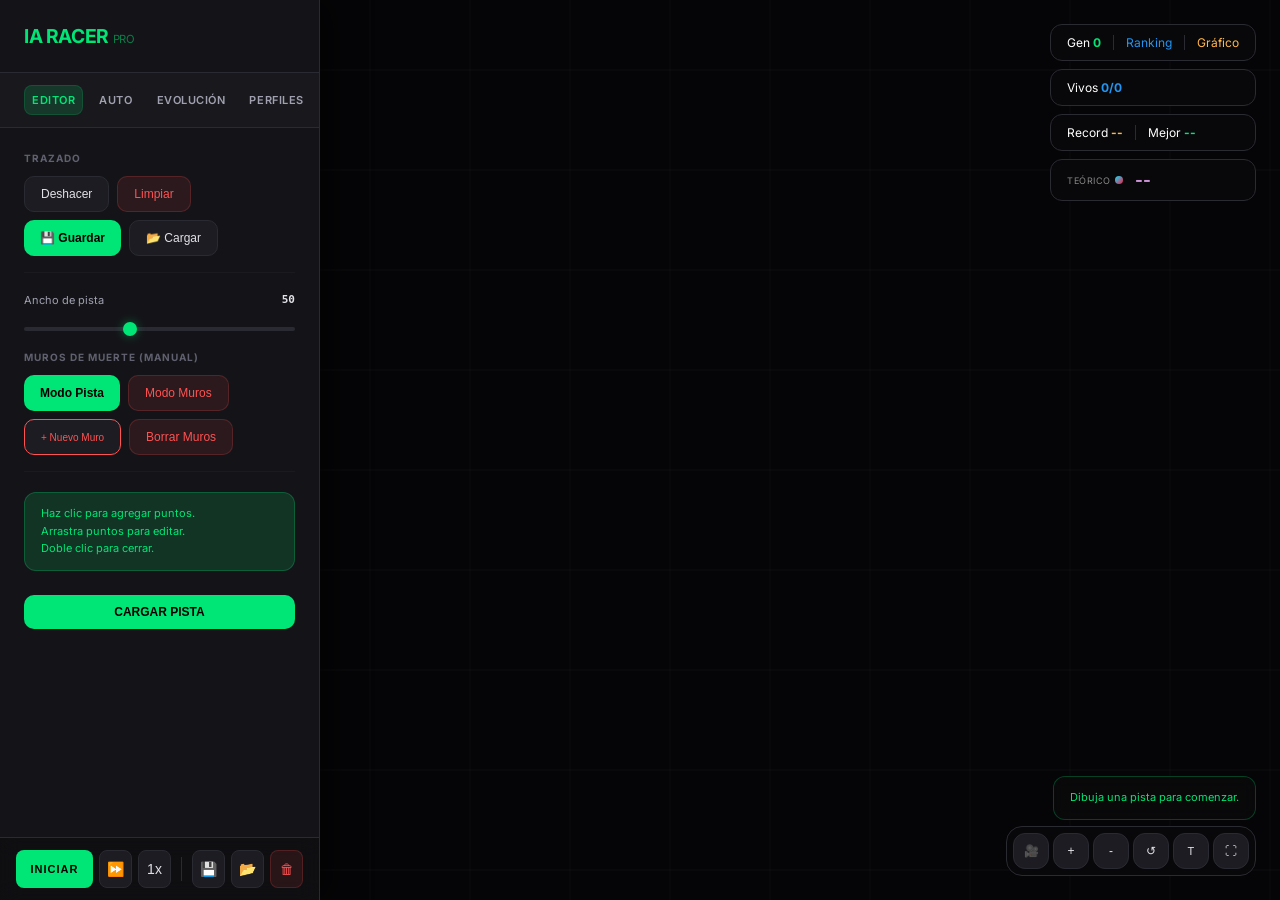
<file: index.html>
<!DOCTYPE html>
<html lang="es">

<head>
    <meta charset="UTF-8">
    <meta name="viewport" content="width=device-width, initial-scale=1.0">
    <title>IA RACER - Professional Edition</title>
    <link rel="stylesheet" href="styles.css">
    <link rel="preconnect" href="https://fonts.googleapis.com">
    <link rel="preconnect" href="https://fonts.gstatic.com" crossorigin>
    <link href="https://fonts.googleapis.com/css2?family=Inter:wght@400;500;600;700&display=swap" rel="stylesheet">
</head>

<body>
    <div id="app">
        <!-- Sidebar -->
        <aside class="sidebar">
            <div class="sidebar-header">
                <h1>IA RACER <span style="font-size: 0.7rem; opacity: 0.5; font-weight: 400;">PRO</span></h1>
            </div>

            <nav class="tabs">
                <div class="tab active" data-tab="editor">Editor</div>
                <div class="tab" data-tab="auto">Auto</div>
                <div class="tab" data-tab="train">Evolución</div>
                <div class="tab" data-tab="profiles">Perfiles</div>
            </nav>

            <div class="panel-container">
                <!-- Editor Panel -->
                <div class="panel active" id="panel-editor">
                    <div class="tool-group">
                        <h3>Trazado</h3>
                        <div class="tb">
                            <button id="btn-undo">Deshacer</button>
                            <button id="btn-clr" class="no">Limpiar</button>
                            <button id="btn-save" class="ok">💾 Guardar</button>
                            <button id="btn-import">📂 Cargar</button>
                            <input type="file" id="track-file" accept=".json" style="display:none">
                        </div>
                    </div>
                    <div class="control-row">
                        <label>Ancho de pista <span id="tw-v">50</span></label>
                        <input type="range" id="tw" min="25" max="90" value="50" step="1">
                    </div>
                    <div class="tool-group">
                        <h3>Muros de Muerte (Manual)</h3>
                        <div class="tb">
                            <button id="btn-mode-track" class="ok active">Modo Pista</button>
                            <button id="btn-mode-walls" class="no">Modo Muros</button>
                            <button id="btn-new-wall"
                                style="background:var(--color-bg-surface-elevated); border:1px solid var(--color-danger); color:var(--color-danger); font-size:10px;">+
                                Nuevo Muro</button>
                            <button id="btn-clr-walls" class="no">Borrar Muros</button>
                        </div>
                    </div>
                    <div class="info-banner" id="editor-hint">
                        Haz clic para agregar puntos.<br>Arrastra puntos para editar.<br>Doble clic para cerrar.
                    </div>
                    <button id="btn-load" class="ok btn-full">CARGAR PISTA</button>
                </div>

                <!-- Auto Dashboard Panel -->
                <div class="panel" id="panel-auto">
                    <div class="auto-blueprint">
                        <img src="blueprint_pro.png" alt="Blueprint"
                            style="width:100%; height:120px; object-fit:cover; border-radius:12px; margin-bottom:16px; opacity:0.8; border:1px solid var(--color-border);">
                        <div class="blueprint-overlay">
                            <h2 id="auto-name">PROTOTYPE-X1</h2>
                            <p id="auto-class">Performance Class: --</p>
                        </div>
                    </div>

                    <div class="stats-grid">
                        <div class="stat-card">
                            <div class="stat-label">V-MAX</div>
                            <div class="stat-value"><span id="dash-vmax">0</span> <small>km/h</small></div>
                        </div>
                        <div class="stat-card">
                            <div class="stat-label">0-100 KM/H</div>
                            <div class="stat-value"><span id="dash-accel">0.0</span> <small>s</small></div>
                        </div>
                        <div class="stat-card">
                            <div class="stat-label">MANIOBRA</div>
                            <div class="stat-value"><span id="dash-maneuver">0</span> <small>%</small></div>
                        </div>
                        <div class="stat-card">
                            <div class="stat-label">TRACCIÓN</div>
                            <div class="stat-value" style="font-size: 0.9rem;" id="dash-traction">--</div>
                        </div>
                    </div>

                    <div class="tool-group">
                        <h3>Presets de Clase</h3>
                        <div class="tb">
                            <button class="pre" data-p="f1">F1</button>
                            <button class="pre" data-p="f1_2026"
                                style="border-color:var(--color-info); color:var(--color-info);">F1 2026</button>
                            <button class="pre" data-p="gt">GT</button>
                            <button class="pre" data-p="rally">Rally</button>
                            <button class="pre" data-p="drift">Drift</button>
                            <button class="pre" data-p="kart">Kart</button>
                        </div>
                    </div>

                    <div class="tool-group">
                        <h3>Configuración Base</h3>
                        <div class="control-row">
                            <label>V-MAX <span id="vvmax">220</span> km/h</label>
                            <input type="range" id="pvmax" min="40" max="400" step="5" value="220">
                        </div>
                        <div class="control-row">
                            <label>0-100 <span id="vaccel">6.0</span> s</label>
                            <input type="range" id="paccel" min="0.5" max="15" step="0.1" value="6.0">
                        </div>
                        <div class="control-row">
                            <label>Maniobrabilidad <span id="vmaneuver">50</span>%</label>
                            <input type="range" id="pmaneuver" min="0" max="100" step="1" value="50">
                        </div>
                    </div>

                    <div class="tool-group">
                        <h3>Tracción (Drivetrain)</h3>
                        <div class="tb-group">
                            <button class="sel-dt active" data-dt="FWD">FWD</button>
                            <button class="sel-dt" data-dt="RWD">RWD</button>
                            <button class="sel-dt" data-dt="4WD">4WD</button>
                            <button class="sel-dt" data-dt="AWD">AWD</button>
                        </div>
                    </div>

                    <div class="tool-group">
                        <h3>Posición del Motor</h3>
                        <div class="tb-group">
                            <button class="sel-eng" data-eng="F">FRONTE (F)</button>
                            <button class="sel-eng active" data-eng="M">CENTRAL (M)</button>
                            <button class="sel-eng" data-eng="R">TRASERO (R)</button>
                        </div>
                    </div>

                    <div class="tool-group">
                        <h3>Sistema de Tuna (Tuning)</h3>
                        <div class="tuning-container">
                            <div id="applied-tuning-list" class="tuning-checklist">
                                <!-- Applied tuning items here -->
                            </div>
                            <button id="btn-open-tuning-editor" class="btn-full"
                                style="margin-top:10px; font-size: 10px;">🛠 ADMINISTRAR PIEZAS</button>
                        </div>
                    </div>
                </div>

                <!-- Evolution Panel -->
                <div class="panel" id="panel-train">

                    <div class="tool-group" id="autotrain-group"
                        style="border:2px solid rgba(0,230,118,0.35); background:rgba(0,230,118,0.04); border-radius:6px; padding:10px;">
                        <h3 style="color:#00e676; margin-bottom:8px;">AUTO TRAIN</h3>

                        <div style="margin-bottom:8px;">
                            <label style="font-size:10px; color:#888; display:block; margin-bottom:4px; text-transform:uppercase; letter-spacing:0.05em;">Plan de entrenamiento</label>
                            <select id="autotrain-plan" style="width:100%; background:#1a1a2e; color:#e0e0e0; border:1px solid #333; border-radius:4px; padding:5px 7px; font-size:12px; cursor:pointer;">
                                <option value="consolidacion">Consolidación (nuevo)</option>
                                <option value="cobertura">Cobertura (original)</option>
                                <option value="vueltaforzada">Vuelta Forzada</option>
                            </select>
                            <div id="autotrain-plan-desc" style="font-size:10px; color:#555; margin-top:4px; line-height:1.4;">
                                Exploración → Refinado zona 0 → Vueltas. Estable para pistas nuevas y brains transferidos.
                            </div>
                        </div>

                        <div id="vf-gens-row" style="display:none; margin-bottom:8px;">
                            <label style="font-size:10px; color:#888; display:block; margin-bottom:4px; text-transform:uppercase; letter-spacing:0.05em;">VF — Gens sin mejora para activar spawn</label>
                            <input type="number" id="vf-gens-input" min="5" max="200" value="20"
                                style="width:100%; background:#1a1a2e; color:#e0e0e0; border:1px solid #333; border-radius:4px; padding:4px 7px; font-size:12px;">
                        </div>

                        <div class="control-row" style="margin-bottom:6px;">
                            <label style="display:flex; align-items:center; gap:8px; cursor:pointer;">
                                <input type="checkbox" id="autotrain-toggle"> Entrenamiento Continuo Automático
                            </label>
                        </div>
                        <div id="autotrain-phase-box"
                            style="display:none; padding:8px; background:rgba(0,0,0,0.3); border-radius:5px; margin-top:6px;">
                            <div
                                style="font-size:10px; color:#666; margin-bottom:3px; text-transform:uppercase; letter-spacing:0.05em;">
                                Fase activa</div>
                            <div id="autotrain-phase-name" style="font-size:15px; font-weight:bold; color:#00e676;">
                                EXPLORACIÓN</div>
                            <div id="autotrain-phase-detail" style="font-size:11px; color:#888; margin-top:2px;"></div>
                        </div>
                        <div style="font-size:10px; color:#555; margin-top:6px; line-height:1.5;">
                            Gestiona automáticamente fases de entrenamiento. Los controles
                            manuales quedan disponibles para override.
                        </div>
                    </div>

                    <div class="tool-group">
                        <h3>Población</h3>
                        <div class="control-row"><label>Total <button class="info-btn" data-info="tpop">i</button> <span
                                    id="vtpop">28</span></label><input type="range" id="tpop" min="10" max="100"
                                step="1" value="28"></div>
                        <div class="control-row"><label>Elite copias <button class="info-btn"
                                    data-info="telite">i</button> <span id="vtelite">3</span></label><input type="range"
                                id="telite" min="1" max="10" step="1" value="3"></div>
                        <div class="control-row"><label>Inyección Aleatoria <button class="info-btn"
                                    data-info="tinject">i</button> <span id="vtinject">20</span>%</label><input
                                type="range" id="tinject" min="0" max="0.5" step="0.05" value="0.2"></div>
                    </div>

                    <div class="tool-group">
                        <h3>Mutación Adaptativa</h3>
                        <div class="control-row"><label>Base <button class="info-btn" data-info="tmut">i</button> <span
                                    id="vtmut">0.15</span></label><input type="range" id="tmut" min="0.02" max="0.5"
                                step="0.01" value="0.15"></div>
                        <div class="control-row"><label>Mínima <button class="info-btn" data-info="tmutmin">i</button>
                                <span id="vtmutmin">0.05</span></label><input type="range" id="tmutmin" min="0.01"
                                max="0.2" step="0.01" value="0.05"></div>
                        <div class="control-row"><label>Máxima <button class="info-btn" data-info="tmutmax">i</button>
                                <span id="vtmutmax">0.35</span></label><input type="range" id="tmutmax" min="0.1"
                                max="0.8" step="0.05" value="0.35"></div>
                        <div class="control-row"><label>Gens estancado <button class="info-btn"
                                    data-info="tstale">i</button> <span id="vtstale">5</span></label><input type="range"
                                id="tstale" min="1" max="15" step="1" value="5"></div>
                    </div>

                    <div class="tool-group">
                        <h3>Fitness Reward</h3>
                        <div class="control-row"><label>Peso Tiempo/Dist <button class="info-btn"
                                    data-info="tftime">i</button> <span id="vtftime">0.70</span></label><input
                                type="range" id="tftime" min="0" max="1" step="0.05" value="0.7"></div>
                        <div class="control-row"><label>Penalty Frame <button class="info-btn"
                                    data-info="tfpen">i</button> <span id="vtfpen">0.50</span></label><input
                                type="range" id="tfpen" min="0" max="2" step="0.05" value="0.5"></div>
                        <div class="control-row"><label>Bonus Vuelta <button class="info-btn"
                                    data-info="tfbonus">i</button> <span id="vtfbonus">8000</span></label><input
                                type="range" id="tfbonus" min="1000" max="20000" step="500" value="8000"></div>
                        <div class="control-row"
                            style="border-top:1px solid rgba(255,255,255,0.05); padding-top:10px; margin-top:10px;">
                            <label style="color:var(--color-warning)">⚠️ Margen Fuera de Pista <span
                                    id="vtsfty">2.5</span>x</label>
                            <input type="range" id="tsfty" min="0" max="6.0" step="0.1" value="2.5">
                        </div>
                    </div>

                    <div class="tool-group">
                        <h3>Progresión y Vueltas</h3>
                        <div class="control-row"><label>Vueltas Start <button class="info-btn"
                                    data-info="tlapst">i</button> <span id="vtlapst">1</span></label><input type="range"
                                id="tlapst" min="1" max="10" step="1" value="1"></div>
                        <div class="control-row"><label>Vueltas Max <button class="info-btn"
                                    data-info="tlapmax">i</button> <span id="vtlapmax">8</span></label><input
                                type="range" id="tlapmax" min="1" max="100" step="1" value="8"></div>
                        <div class="control-row"><label>Cobertura Mínima <button class="info-btn"
                                    data-info="tlapvalid">i</button> <span id="vtlapvalid">85</span>%</label><input
                                type="range" id="tlapvalid" min="0.5" max="1" step="0.05" value="0.85"></div>
                    </div>

                    <div class="tool-group">
                        <h3 style="color:#ce93d8">Modo de Spawn</h3>
                        <div class="control-row" style="margin-bottom:6px;">
                            <label style="display:flex; align-items:center; gap:8px; cursor:pointer;">
                                <input type="checkbox" id="distributed-toggle"> Spawn Distribuido
                            </label>
                        </div>
                        <div style="font-size:11px; color:#888; padding:4px 0 4px 4px; line-height:1.5;">
                            Cada auto arranca en una zona aleatoria del circuito. Cubre todo el mapa desde la gen 1.
                            Incompatible con Curriculum.
                        </div>
                    </div>

                    <div class="tool-group" id="curriculum-group">
                        <h3 style="color:#ff9800">Curriculum Learning</h3>
                        <div class="control-row" style="margin-bottom:8px;">
                            <label style="display:flex; align-items:center; gap:8px; cursor:pointer;">
                                <input type="checkbox" id="curriculum-toggle"> Activar Modo Curriculum
                            </label>
                        </div>
                        <div id="curriculum-controls" style="display:none;">
                            <div class="control-row">
                                <label>Umbral por sector <span id="vcurr-thresh">60</span>%</label>
                                <input type="range" id="curr-thresh" min="0.2" max="1" step="0.05" value="0.6">
                            </div>
                            <div class="control-row" style="margin-top:6px;">
                                <label
                                    style="font-size:11px; color:#aaa; margin-bottom:4px; display:block;">Granularidad
                                    de sectores</label>
                                <div style="display:flex; gap:4px;">
                                    <button class="curr-zones-btn pill active" data-zones="24"
                                        style="flex:1; font-size:11px; padding:4px 0;">1× (24)</button>
                                    <button class="curr-zones-btn pill" data-zones="48"
                                        style="flex:1; font-size:11px; padding:4px 0;">2× (48)</button>
                                    <button class="curr-zones-btn pill" data-zones="96"
                                        style="flex:1; font-size:11px; padding:4px 0;">4× (96)</button>
                                    <button class="curr-zones-btn pill" data-zones="192"
                                        style="flex:1; font-size:11px; padding:4px 0;">8× (192)</button>
                                </div>
                                <div style="font-size:10px; color:#888; margin-top:3px;" id="curr-zones-desc">Cada
                                    sector = 1/24 de pista</div>
                            </div>

                            <!-- Navegación manual de sectores -->
                            <div
                                style="margin-top:8px; padding:6px 8px; background:rgba(255,152,0,0.08); border-radius:4px;">
                                <div style="font-size:11px; color:#aaa; margin-bottom:6px;">Sector objetivo</div>
                                <div style="display:flex; align-items:center; gap:6px;">
                                    <button id="curr-sector-prev"
                                        style="width:28px; height:28px; font-size:14px; background:rgba(255,152,0,0.2); border:1px solid rgba(255,152,0,0.4); color:#ff9800; border-radius:4px; cursor:pointer;">◀</button>
                                    <span
                                        style="flex:1; text-align:center; font-size:15px; font-weight:bold; color:#ff9800;"
                                        id="curr-sector-display">1 / 23</span>
                                    <button id="curr-sector-next"
                                        style="width:28px; height:28px; font-size:14px; background:rgba(255,152,0,0.2); border:1px solid rgba(255,152,0,0.4); color:#ff9800; border-radius:4px; cursor:pointer;">▶</button>
                                </div>
                                <div style="margin-top:6px; font-size:11px; color:#aaa;">
                                    Alcanzaron meta: <span id="curr-hit-display" style="color:#00e676;">—</span>
                                </div>
                            </div>

                            <!-- Toggle acumulativo / aislado -->
                            <div
                                style="margin-top:8px; display:flex; gap:0; border-radius:4px; overflow:hidden; border:1px solid rgba(255,152,0,0.3);">
                                <button id="curr-mode-cumul"
                                    style="flex:1; padding:5px; font-size:11px; font-weight:bold; background:rgba(255,152,0,0.4); color:#ff9800; border:none; cursor:pointer;">Acumulativo</button>
                                <button id="curr-mode-isol"
                                    style="flex:1; padding:5px; font-size:11px; font-weight:bold; background:transparent; color:#666; border:none; cursor:pointer;">Aislado</button>
                            </div>
                            <div style="font-size:10px; color:#666; margin-top:4px; line-height:1.4;"
                                id="curr-mode-desc">
                                Spawn zona 0 → llegar al sector N
                            </div>
                        </div>
                    </div>

                    <div class="tool-group"
                        style="border:1px solid rgba(206,147,216,0.3); background:rgba(206,147,216,0.04); border-radius:6px; padding:10px;">
                        <h3 style="color:#ce93d8">CMA-ES — Optimización de Tiempo</h3>
                        <div class="control-row" style="margin-bottom:6px;">
                            <label style="display:flex; align-items:center; gap:8px; cursor:pointer;">
                                <input type="checkbox" id="cmaes-toggle"> Activar CMA-ES
                            </label>
                        </div>
                        <div id="cmaes-status"
                            style="font-size:11px; color:#888; padding:4px 0 2px 4px; line-height:1.6;">
                            Desactivado — usa GA estándar
                        </div>
                        <div style="font-size:10px; color:#666; padding:2px 4px; line-height:1.4;">
                            Aprende qué cambios de pesos mejoran el tiempo. Activar después de que la IA ya complete
                            vueltas.
                        </div>
                    </div>

                    <div class="tool-group">
                        <h3>Estancamiento</h3>
                        <div class="control-row">
                            <label>Límite de Gens <button class="info-btn" data-info="tstaglimit">i</button> <span
                                    id="vtstaglimit">100</span></label>
                            <input type="range" id="tstaglimit" min="20" max="500" step="10" value="100">
                        </div>
                        <div class="control-row" style="margin-top:8px;">
                            <label style="display:flex; align-items:center; gap:8px; cursor:pointer;">
                                <input type="checkbox" id="tstagconfirm" checked> Confirmar Acción (Popup)
                            </label>
                        </div>
                    </div>
                </div>

                <!-- Profiles Panel -->
                <div class="panel" id="panel-profiles">
                    <div class="tool-group">
                        <h3>Gestión de Perfiles</h3>
                        <div class="tb">
                            <button id="btn-capture-profile" class="ok btn-full" style="margin-bottom:8px;">📷 Capturar
                                Mejor Actual</button>
                            <button id="btn-import-profile" class="btn-full">📂 Importar Perfil (JSON)</button>
                            <input type="file" id="profile-file" accept=".json" style="display:none">
                        </div>
                    </div>
                    <div class="tool-group">
                        <h3>Biblioteca</h3>
                        <div id="profiles-list"
                            style="display:flex; flex-direction:column; gap:8px; max-height: 400px; overflow-y: auto; padding-right: 4px;">
                            <div
                                style="font-size: 11px; color: var(--color-text-dim); text-align: center; margin-top: 20px;">
                                No hay perfiles guardados.</div>
                        </div>
                    </div>
                    <button id="btn-start-compare" class="btn-full on" disabled
                        style="margin-top: 16px; opacity: 0.5;">INICIAR COMPARACIÓN (0)</button>
                    <button id="btn-open-race" class="btn-full ok" disabled style="margin-top: 8px; opacity: 0.5;">🏁
                        MODO CARRERA (0)</button>
                </div>
            </div>

            <div class="sidebar-footer">
                <div class="action-bar">
                    <button id="bstart" class="ok btn-start"
                        title="Iniciar/Pausar Entrenamiento"><span>INICIAR</span></button>
                    <button id="bnext" title="Próxima Generación">⏩</button>
                    <button id="bsp" title="Velocidad de Simulación">1x</button>
                    <div class="v-sep"></div>
                    <button id="btn-save-brain" title="Guardar Red Neuronal">💾</button>
                    <button id="btn-load-brain" title="Cargar Red Neuronal">📂</button>
                    <button id="breset" class="no" title="Reset Total">🗑</button>
                    <input type="file" id="brain-file" accept=".json" style="display:none">
                </div>
            </div>
        </aside>

        <!-- Main Viewport -->
        <main class="main-view" id="viewport-container">
            <canvas id="sc"></canvas>

            <!-- Bottom Drawer Ranking Window -->
            <div id="ranking-window" class="bottom-drawer hidden">
                <div class="bd-header" id="btn-toggle-rk">
                    <span style="display:flex; align-items:center; gap:8px;">RANKING EN TIEMPO REAL <span id="rk-arrow"
                            style="font-size:14px; opacity:0.8;">▲</span></span>
                </div>
                <div id="ranking-content">
                    <div class="pills-wrapper">
                        <div class="pills-container">
                            <button class="pill ft active" data-c="st">Estado</button>
                            <button class="pill ft active" data-c="speed">Velocidad</button>
                            <button class="pill ft active" data-c="laps">Vueltas</button>
                            <button class="pill ft active" data-c="bl">Mejor</button>
                            <button class="pill ft active" data-c="fit">Fitness</button>
                            <button class="pill ft" data-c="thr">Aceleración</button>
                            <button class="pill ft" data-c="brk">Freno</button>
                            <button class="pill ft" data-c="slip">Derrape</button>
                            <button class="pill ft" data-c="tyre">Desgaste</button>
                            <button class="pill ft" data-c="sens">Sensor</button>
                        </div>
                    </div>
                    <div class="lb-container" style="border:none; border-radius:0;">
                        <div class="lb-header" id="lbh"></div>
                        <div id="lbb" style="max-height: 60vh; overflow-y: auto;"></div>
                    </div>
                </div>
            </div>

            <div id="compare-hud" class="hidden"
                style="position: absolute; top: 24px; left: 24px; width: 340px; background: rgba(10, 10, 12, 0.9); backdrop-filter: blur(20px); border: 1px solid var(--color-border); border-radius: 12px; z-index: 250; color: #fff; padding: 16px; box-shadow: 0 10px 40px rgba(0,0,0,0.5);">
                <h3
                    style="font-size: 11px; text-transform: uppercase; letter-spacing: 1px; margin-bottom: 12px; color: var(--color-info); display: flex; justify-content: space-between;">
                    <span>Modo Comparación</span>
                    <span id="compare-status" style="color: var(--color-text-dim);">Corriendo...</span>
                </h3>
                <div id="compare-list" style="display: flex; flex-direction: column; gap: 8px;"></div>
                <button id="btn-exit-compare" class="no btn-full" style="margin-top: 16px;">SALIR DE
                    COMPARACIÓN</button>
            </div>

            <!-- HUD Overlay -->
            <div class="hud" id="main-hud">
                <div class="hud-item">
                    <div>Gen <span id="sg" style="color: var(--color-accent); font-weight: 700;">0</span></div>
                    <div style="width: 1px; background: var(--color-border);"></div>
                    <div id="rk-toggle-hud" style="cursor:pointer; color:var(--color-info);">Ranking</div>
                    <div style="width: 1px; background: var(--color-border);"></div>
                    <div id="btn-toggle-chart" style="cursor:pointer; color:var(--color-warning);">Gráfico</div>
                </div>
                <div class="hud-item">
                    <div>Vivos <span id="sa" style="color: var(--color-info); font-weight: 700;">0/0</span></div>
                    <div id="stag-hud-box" class="hidden" style="display:flex; align-items:center; gap:8px;">
                        <div style="width: 1px; background: var(--color-border); height: 12px; margin: 0 4px;"></div>
                        <div>Intento <span id="sstag"
                                style="color: var(--color-warning); font-weight: 700;">0/100</span></div>
                    </div>
                </div>
                <div class="hud-item">
                    <div>Record <span id="srec" style="color: var(--color-warning); font-weight: 700;">--</span></div>
                    <div style="width: 1px; background: var(--color-border);"></div>
                    <div>Mejor <span id="sbl" style="color: var(--color-success); font-weight: 700;">--</span></div>
                </div>
                <div class="hud-item" title="Tiempo mínimo teórico según física del auto y trazado geométrico ideal">
                    <div style="display:flex; align-items:center; gap:4px;">
                        <span style="font-size:9px; letter-spacing:0.5px; color:#888;">TEÓRICO</span>
                        <span
                            style="width:8px; height:8px; border-radius:50%; background:linear-gradient(135deg,#00e5ff,#ff1744); display:inline-block;"></span>
                    </div>
                    <div style="font-size:17px; font-weight:700; color:#ce93d8;" id="steo">--</div>
                </div>
            </div>

            <div id="info-box" class="info-banner"
                style="position: absolute; bottom: 80px; right: 24px; max-width: 400px; margin: 0; background: rgba(10,10,12,0.8); backdrop-filter: blur(8px);">
                Dibuja una pista para comenzar.
            </div>

            <!-- Chart Window -->
            <div id="chart-window" class="floating-chart hidden">
                <div class="fc-header">
                    <span>HISTORIAL DE ENTRENAMIENTO</span>
                    <button id="btn-close-chart" class="vp-btn"
                        style="width:20px; height:20px; font-size:10px; background:transparent; color:#fff; border:none; cursor:pointer;">X</button>
                </div>
                <div style="flex: 1; padding: 12px; position: relative;">
                    <canvas id="chart-canvas"
                        style="width:100%; height:100%; background: rgba(0,0,0,0.3); border-radius: 8px;"></canvas>
                </div>
            </div>

            <!-- Viewport Controls -->
            <div class="viewport-controls">
                <button class="vp-btn" id="btn-cam-follow" title="Seguir Auto">🎥</button>
                <button class="vp-btn" id="btn-zoom-in">+</button>
                <button class="vp-btn" id="btn-zoom-out">-</button>
                <button class="vp-btn" id="btn-reset-view">↺</button>
                <button class="vp-btn" id="btn-toggle-trazado" title="Mostrar/ocultar trazado ideal"
                    style="font-size:11px; letter-spacing:0.3px;">T</button>
                <button class="vp-btn" id="btn-fs">⛶</button>
            </div>
        </main>
    </div>

    <!-- Tuning Editor Modal -->
    <div id="modal-tuning-editor" class="modal-overlay hidden">
        <div class="modal-content tuning-modal" style="max-width: 500px;">
            <div class="modal-header">
                <h2>🛠 ADMINISTRADOR DE PIEZAS</h2>
                <button class="close-modal-tune">✕</button>
            </div>
            <div class="modal-body">
                <div id="tuning-items-library" class="tuning-lib-list">
                    <!-- List of all created tuning items -->
                </div>
                <hr style="border:none; border-top:1px solid var(--color-border); margin:16px 0;">
                <h3>CREAR NUEVA PIEZA</h3>
                <div class="tuning-form">
                    <input type="text" id="tune-name" placeholder="Nombre (ej: Turbo Etapa 1)"
                        style="width:100%; padding:10px; background:var(--color-bg-surface); border:1px solid var(--color-border); border-radius:8px; color:#fff; margin-bottom:12px;">
                    <div class="tune-params-grid" style="display:grid; grid-template-columns: 1fr 1fr 1fr; gap:10px;">
                        <div class="tuning-input-group"><label
                                style="font-size:9px; color:var(--color-text-dim); display:block; margin-bottom:4px;">Δ
                                V-MAX</label><input type="number" id="tune-vmax" value="10"
                                style="width:100%; padding:8px; background:var(--color-bg-surface); border:1px solid var(--color-border); border-radius:6px; color:#fff;">
                        </div>
                        <div class="tuning-input-group"><label
                                style="font-size:9px; color:var(--color-text-dim); display:block; margin-bottom:4px;">Δ
                                0-100</label><input type="number" id="tune-accel" value="-0.5" step="0.1"
                                style="width:100%; padding:8px; background:var(--color-bg-surface); border:1px solid var(--color-border); border-radius:6px; color:var(--color-success);">
                        </div>
                        <div class="tuning-input-group"><label
                                style="font-size:9px; color:var(--color-text-dim); display:block; margin-bottom:4px;">Δ
                                MANIOBRA</label><input type="number" id="tune-maneuver" value="5"
                                style="width:100%; padding:8px; background:var(--color-bg-surface); border:1px solid var(--color-border); border-radius:6px; color:var(--color-accent);">
                        </div>
                    </div>
                    <button id="btn-save-tune" class="ok btn-full" style="margin-top:16px;">GUARDAR PIEZA</button>
                </div>
            </div>
        </div>
    </div>

    <!-- Race Setup Modal -->
    <div id="modal-race-setup" class="modal-overlay hidden">
        <div class="modal-content race-modal">
            <div class="modal-header">
                <h2>⚙️ CONFIGURACIÓN DE GRAN PREMIO</h2>
                <button class="close-modal">✕</button>
            </div>

            <div class="modal-body">
                <div class="race-setup-grid">
                    <!-- Global Settings -->
                    <div class="setup-section">
                        <h3>🏆 Reglas de Carrera</h3>
                        <div class="control-row">
                            <label>Vueltas</label>
                            <input type="number" id="race-laps" value="5" min="1" max="200">
                        </div>
                        <div class="control-row" style="margin-top:12px;">
                            <label style="display:flex; align-items:center; gap:8px; cursor:pointer;">
                                <input type="checkbox" id="race-use-fuel" checked> ⛽ Simular Consumo de Nafta
                            </label>
                        </div>
                        <div class="control-row" style="margin-top:12px;">
                            <label>Pista: <span id="race-track-name" style="color:var(--color-info);">--</span></label>
                        </div>
                        <button id="btn-race-change-track" class="btn-full"
                            style="font-size:10px; margin-top:10px;">CAMBIAR PISTA</button>
                    </div>

                    <!-- Competitors -->
                    <div class="setup-section" style="flex: 2.5;">
                        <h3>🏎️ Grilla de Partida</h3>
                        <div id="race-competitors-list" class="race-grid-scroll">
                            <!-- Dynamic list of cars -->
                        </div>
                    </div>
                </div>
            </div>

            <div class="modal-footer">
                <button class="no close-modal">VOLVER</button>
                <button id="btn-launch-race" class="ok btn-full" style="padding: 12px 40px;">LARGADA 🏁</button>
            </div>
        </div>
    </div>

    <!-- Full-Screen Race Mode Overlay -->
    <div id="screen-race" class="screen-overlay hidden">
        <!-- Race TV Leaderboard -->
        <div class="race-tv-leaderboard">
            <div class="tv-header">POSICIONES <span id="race-tv-laps">0/0</span></div>
            <div id="race-tv-list" class="tv-list"></div>
        </div>

        <!-- Bottom Telemetry Bar -->
        <div class="race-telemetry-bar">
            <div id="telemetry-grid"></div>
        </div>

        <!-- Race Controls (Floating) -->
        <div class="race-floating-controls">
            <button id="btn-race-pause" title="Pausa">⏸</button>
            <button id="btn-race-speed" title="Velocidad">1x</button>
            <button id="btn-exit-race" class="no" style="font-size:10px; font-weight:800;">SALIR A BOXES</button>
        </div>
    </div>

    <!-- Info Tooltip -->
    <div id="param-tooltip" class="hidden"></div>

    <!-- Scripts -->
    <script src="ai.js"></script>
    <script src="script.js"></script>
</body>

</html>
</file>
<file: styles.css>
:root {
    --color-bg-base: #0a0a0c;
    --color-bg-surface: #141418;
    --color-bg-surface-elevated: #1c1c22;
    --color-accent: #00e676;
    --color-accent-dim: rgba(0, 230, 118, 0.15);
    --color-text-primary: #e0e0e6;
    --color-text-secondary: #a0a0b0;
    --color-text-dim: #606070;
    --color-border: #2a2a32;
    --color-border-active: #00e676;
    --color-danger: #ff5252;
    --color-info: #2196f3;
    --color-success: #00e676;
    --color-warning: #ffb74d;
    --panel-width: 320px;
    --panel-expanded: 500px;
    --border-radius: 12px;
    --font-sans: 'Inter', system-ui, -apple-system, sans-serif;
}

* {
    box-sizing: border-box;
    margin: 0;
    padding: 0;
}

body {
    background: var(--color-bg-base);
    color: var(--color-text-primary);
    font-family: var(--font-sans);
    height: 100vh;
    overflow: hidden;
    display: flex;
}

#app {
    display: flex;
    width: 100%;
    height: 100%;
}

/* Sidebar Layout */
.sidebar {
    width: var(--panel-width);
    background: var(--color-bg-surface);
    border-right: 1px solid var(--color-border);
    display: flex;
    flex-direction: column;
    z-index: 10;
    box-shadow: 10px 0 30px rgba(0, 0, 0, 0.5);
    transition: width 0.4s cubic-bezier(0.4, 0, 0.2, 1);
}

.sidebar.expanded {
    width: var(--panel-expanded);
}

.sidebar-header {
    padding: 24px;
    border-bottom: 1px solid var(--color-border);
}

.sidebar-header h1 {
    font-size: 1.2rem;
    font-weight: 700;
    color: var(--color-accent);
    letter-spacing: -0.02em;
}

.tabs {
    display: flex;
    padding: 12px 24px;
    gap: 8px;
    background: rgba(255, 255, 255, 0.02);
    border-bottom: 1px solid var(--color-border);
}

.tab {
    flex: 1;
    font-size: 11px;
    font-weight: 600;
    text-align: center;
    padding: 8px;
    border-radius: 8px;
    cursor: pointer;
    color: var(--color-text-secondary);
    transition: all 0.2s cubic-bezier(0.4, 0, 0.2, 1);
    text-transform: uppercase;
    letter-spacing: 0.05em;
}

.tab:hover {
    background: rgba(255, 255, 255, 0.05);
    color: var(--color-text-primary);
}

.tab.active {
    background: var(--color-accent-dim);
    color: var(--color-accent);
    box-shadow: inset 0 0 0 1px var(--color-accent-dim);
}

.panel-container {
    flex: 1;
    overflow-y: auto;
    padding: 24px;
}

.panel {
    display: none;
}

.panel.active {
    display: block;
    animation: fadeIn 0.3s ease-out;
}

@keyframes fadeIn {
    from {
        opacity: 0;
        transform: translateY(4px);
    }

    to {
        opacity: 1;
        transform: translateY(0);
    }
}

/* Main Viewport Area */
.main-view {
    flex: 1;
    position: relative;
    background: #050507;
    overflow: hidden;
}

canvas {
    width: 100%;
    height: 100%;
    cursor: crosshair;
    display: block;
}

/* Toolbars inside Panes */
.tool-group {
    margin-bottom: 20px;
    padding-bottom: 16px;
    border-bottom: 1px solid rgba(255, 255, 255, 0.03);
}

.tool-group:last-child {
    border-bottom: none;
}

.tool-group h3 {
    font-size: 10px;
    text-transform: uppercase;
    letter-spacing: 0.1em;
    color: var(--color-text-dim);
    margin-bottom: 12px;
}

.tb {
    display: flex;
    flex-wrap: wrap;
    gap: 8px;
}

.tb-group {
    display: flex;
    gap: 4px;
    background: rgba(0,0,0,0.2);
    padding: 4px;
    border-radius: 8px;
    border: 1px solid var(--color-border);
}

.tb-group button {
    flex: 1;
    font-size: 10px;
    padding: 6px 4px;
    border: none;
    background: transparent;
    border-radius: 6px;
    justify-content: center;
}

.tb-group button.active {
    background: var(--color-accent-dim);
    color: var(--color-accent);
}

button {
    background: var(--color-bg-surface-elevated);
    border: 1px solid var(--color-border);
    color: var(--color-text-primary);
    padding: 10px 16px;
    border-radius: 10px;
    font-size: 12px;
    font-weight: 500;
    cursor: pointer;
    transition: all 0.2s;
    display: flex;
    align-items: center;
    gap: 6px;
    -webkit-appearance: none;
    appearance: none;
}

button:hover {
    background: #25252b;
    border-color: #40404a;
}

button.on {
    border-color: var(--color-accent);
    color: var(--color-accent);
    background: var(--color-accent-dim);
}

button.ok {
    background: var(--color-success);
    color: #000;
    border: none;
    font-weight: 700;
}

button.no {
    background: rgba(255, 82, 82, 0.1);
    color: var(--color-danger);
    border-color: rgba(255, 82, 82, 0.2);
}

button.no:hover {
    background: var(--color-danger);
    color: #000;
}

.btn-full {
    width: 100%;
    justify-content: center;
}

/* Control Sliders */
.control-row {
    margin-bottom: 16px;
}

.control-row label {
    display: flex;
    justify-content: space-between;
    font-size: 11px;
    color: var(--color-text-secondary);
    margin-bottom: 8px;
}

.control-row label span {
    color: var(--color-text-primary);
    font-weight: 600;
    font-family: monospace;
}

input[type=range] {
    width: 100%;
    height: 4px;
    background: var(--color-border);
    border-radius: 2px;
    -webkit-appearance: none;
    appearance: none;
    cursor: pointer;
}

input[type=range]::-webkit-slider-thumb {
    -webkit-appearance: none;
    appearance: none;
    width: 14px;
    height: 14px;
    background: var(--color-accent);
    border-radius: 50%;
    box-shadow: 0 0 10px rgba(0, 230, 118, 0.4);
}

/* Stats Badges */
.stats-grid {
    display: grid;
    grid-template-columns: 1fr 1fr;
    gap: 12px;
    margin-bottom: 24px;
}

.stat-card {
    background: var(--color-bg-surface-elevated);
    padding: 12px;
    border-radius: var(--border-radius);
    border: 1px solid var(--color-border);
}

.stat-label {
    font-size: 9px;
    text-transform: uppercase;
    letter-spacing: 0.1em;
    color: var(--color-text-dim);
    margin-bottom: 4px;
}

.stat-value {
    font-size: 1.1rem;
    font-weight: 700;
    color: var(--color-text-primary);
    font-family: monospace;
}

/* Info Box */
.info-banner {
    background: var(--color-accent-dim);
    border: 1px solid rgba(0, 230, 118, 0.25);
    color: var(--color-accent);
    padding: 12px 16px;
    border-radius: var(--border-radius);
    font-size: 11px;
    line-height: 1.6;
    margin-bottom: 24px;
}

.info-banner span {
    font-weight: 700;
    text-decoration: underline;
}

/* Leaderboard */
.lb-container {
    background: var(--color-bg-surface-elevated);
    border-radius: var(--border-radius);
    border: 1px solid var(--color-border);
    overflow: hidden;
}

.lb-header {
    display: grid;
    padding: 10px 16px;
    background: rgba(255, 255, 255, 0.03);
    font-size: 9px;
    text-transform: uppercase;
    color: var(--color-text-dim);
    letter-spacing: 0.1em;
    border-bottom: 1px solid var(--color-border);
}

.lbr {
    display: grid;
    padding: 8px 16px;
    border-bottom: 1px solid var(--color-border);
    font-size: 11px;
    align-items: center;
    transition: background 0.2s;
}

.lbr:last-child {
    border-bottom: none;
}

.lbr:hover {
    background: rgba(255, 255, 255, 0.02);
}

.lbr.leader {
    border-left: 2px solid var(--color-warning);
    background: rgba(255, 183, 77, 0.04);
}

.lbr.top3 {
    border-left: 2px solid var(--color-success);
    background: rgba(0, 230, 118, 0.04);
}

.lbr.dead {
    opacity: 0.3;
    filter: grayscale(1);
}

/* HUD Overlay */
.hud {
    position: absolute;
    top: 24px;
    right: 24px;
    display: flex;
    flex-direction: column;
    gap: 8px;
    pointer-events: none;
}

.hud-item {
    background: rgba(10, 10, 12, 0.85);
    backdrop-filter: blur(12px);
    border: 1px solid var(--color-border);
    padding: 10px 16px;
    border-radius: 12px;
    color: #fff;
    font-size: 12px;
    display: flex;
    gap: 12px;
    pointer-events: auto;
}

.viewport-controls {
    position: absolute;
    bottom: 24px;
    right: 24px;
    background: rgba(10, 10, 12, 0.85);
    backdrop-filter: blur(12px);
    border: 1px solid var(--color-border);
    padding: 6px;
    border-radius: 16px;
    display: flex;
    gap: 4px;
    z-index: 100;
}

.vp-btn {
    width: 36px;
    height: 36px;
    display: flex;
    align-items: center;
    justify-content: center;
    padding: 0;
    border-radius: 12px;
}

/* Bottom Drawer Ranking Window */
.bottom-drawer {
    position: absolute;
    bottom: 0;
    left: var(--panel-width);
    right: 0;
    background: rgba(10, 10, 12, 0.95);
    backdrop-filter: blur(20px);
    border-top: 1px solid var(--color-border);
    z-index: 200;
    display: flex;
    flex-direction: column;
    overflow: hidden;
    transition: transform 0.3s cubic-bezier(0.4, 0, 0.2, 1);
    pointer-events: auto;
    transform: translateY(calc(100% - 40px));
}

.bottom-drawer.open {
    transform: translateY(0);
}

.bd-header {
    height: 40px;
    padding: 0 24px;
    background: rgba(255, 255, 255, 0.03);
    border-bottom: 1px solid var(--color-border);
    display: flex;
    justify-content: center;
    align-items: center;
    font-size: 11px;
    font-weight: 700;
    letter-spacing: 0.1em;
    color: var(--color-text-primary);
    cursor: pointer;
    transition: background 0.2s;
}

.bd-header:hover {
    background: rgba(255, 255, 255, 0.06);
}

#ranking-content {
    flex: 1;
    display: flex;
    flex-direction: column;
}

/* Info Buttons */
.info-btn {
    background: rgba(255, 255, 255, 0.1);
    color: var(--color-text-secondary);
    border: none;
    border-radius: 50%;
    width: 14px;
    height: 14px;
    font-size: 9px;
    font-weight: bold;
    display: inline-flex;
    align-items: center;
    justify-content: center;
    cursor: pointer;
    margin-left: 6px;
    transition: all 0.2s;
    font-family: serif;
    padding: 0;
}
.info-btn:hover {
    background: var(--color-accent);
    color: #000;
}

/* Tooltip */
#param-tooltip {
    position: absolute;
    background: rgba(20, 20, 24, 0.95);
    backdrop-filter: blur(10px);
    border: 1px solid var(--color-border);
    padding: 12px;
    border-radius: 8px;
    max-width: 260px;
    z-index: 1000;
    font-size: 11px;
    line-height: 1.5;
    color: var(--color-text-secondary);
    box-shadow: 0 4px 20px rgba(0,0,0,0.5);
    pointer-events: none;
}
#param-tooltip strong {
    display: block;
    color: var(--color-accent);
    margin-bottom: 4px;
    font-size: 12px;
}

/* Custom Scrollbar */
::-webkit-scrollbar {
    width: 6px;
}

::-webkit-scrollbar-track {
    background: transparent;
}

::-webkit-scrollbar-thumb {
    background: var(--color-border);
    border-radius: 3px;
}

::-webkit-scrollbar-thumb:hover {
    background: var(--color-text-dim);
}

/* UI Pills */
.pills-wrapper {
    padding: 10px;
    background: rgba(0, 0, 0, 0.2);
    border-bottom: 1px solid var(--color-border);
    overflow-x: auto;
}

.pills-container {
    display: flex;
    gap: 6px;
}

.pill {
    flex: 0 0 auto;
    padding: 6px 12px;
    background: var(--color-bg-surface-elevated);
    border: 1px solid var(--color-border);
    color: var(--color-text-secondary);
    border-radius: 20px;
    font-size: 10px;
    font-weight: 600;
    cursor: pointer;
    transition: all 0.2s;
    white-space: nowrap;
}

.pill:hover {
    background: rgba(255, 255, 255, 0.05);
    color: var(--color-text-primary);
}

.pill.active {
    background: var(--color-accent-dim);
    border-color: var(--color-accent);
    color: var(--color-accent);
}

.pills-wrapper::-webkit-scrollbar {
    height: 4px;
}

.pills-wrapper::-webkit-scrollbar-thumb {
    background: var(--color-border);
    border-radius: 2px;
}

/* Profiles */
.profile-card {
    background: rgba(255, 255, 255, 0.03);
    border: 1px solid var(--color-border);
    border-radius: 8px;
    padding: 12px;
    transition: border-color 0.2s;
}
.profile-card.selected {
    border-color: var(--color-accent);
    background: var(--color-accent-dim);
}
.profile-card-header {
    display: flex;
    justify-content: space-between;
    align-items: center;
    margin-bottom: 8px;
}
.profile-name {
    font-size: 12px;
    font-weight: 700;
    color: var(--color-text-primary);
    background: transparent;
    border: none;
    border-bottom: 1px dashed transparent;
    transition: border-color 0.2s;
    width: 100%;
}
.profile-name:focus {
    outline: none;
    border-bottom-color: var(--color-accent);
}
.profile-stats {
    font-size: 10px;
    color: var(--color-text-secondary);
    display: flex;
    flex-wrap: wrap;
    gap: 8px;
    margin-bottom: 12px;
}
.profile-actions {
    display: flex;
    gap: 4px;
}
.profile-actions button {
    padding: 6px;
    font-size: 10px;
    flex: 1;
}
.compare-checkbox {
    margin-right: 8px;
    cursor: pointer;
    accent-color: var(--color-accent);
}
.compare-row {
    display: grid;
    grid-template-columns: 20px 1fr 50px 50px;
    align-items: center;
    padding: 8px;
    background: rgba(255, 255, 255, 0.05);
    border-radius: 6px;
    font-size: 11px;
    gap: 8px;
}
.compare-row.leader {
    border-left: 2px solid var(--color-warning);
    background: rgba(255, 183, 77, 0.1);
}

/* Chart Window */
.floating-chart {
    position: absolute;
    top: 80px;
    right: 24px;
    width: 600px;
    height: 350px;
    background: rgba(10, 10, 12, 0.95);
    backdrop-filter: blur(20px);
    border: 1px solid var(--color-border);
    border-radius: 12px;
    z-index: 200;
    display: flex;
    flex-direction: column;
    box-shadow: 0 10px 40px rgba(0,0,0,0.5);
}
.fc-header {
    padding: 12px 16px;
    border-bottom: 1px solid var(--color-border);
    font-size: 11px;
    font-weight: 700;
    color: var(--color-info);
    letter-spacing: 1px;
    display: flex;
    justify-content: space-between;
    align-items: center;
}

/* Viewport Controls Active State */
.vp-btn.active {
    background: var(--color-accent);
    color: var(--color-bg);
}

/* Sidebar Footer & Action Bar */
.sidebar-footer {
    padding: 12px 16px;
    background: rgba(0, 0, 0, 0.25);
    border-top: 1px solid var(--color-border);
    backdrop-filter: blur(10px);
}

.action-bar {
    display: flex;
    align-items: center;
    gap: 6px;
}

.action-bar button {
    flex: 1;
    padding: 8px 4px;
    height: 38px;
    font-size: 14px;
    display: flex;
    align-items: center;
    justify-content: center;
    border-radius: 8px;
    min-width: 0;
}

.action-bar .btn-start {
    flex: 3;
    font-size: 11px;
    letter-spacing: 1px;
}

.v-sep {
    width: 1px;
    height: 24px;
    background: var(--color-border);
    margin: 0 4px;
}

/* Auto Dashboard Specifics */
.auto-blueprint {
    position: relative;
    width: 100%;
    margin-bottom: 24px;
    overflow: hidden;
}

.blueprint-overlay {
    position: absolute;
    bottom: 24px;
    left: 16px;
    text-shadow: 0 2px 10px rgba(0,0,0,0.8);
}

.blueprint-overlay h2 {
    font-size: 1.4rem;
    font-weight: 800;
    color: #fff;
    margin: 0;
    letter-spacing: -0.02em;
}

.blueprint-overlay p {
    font-size: 10px;
    color: var(--color-accent);
    text-transform: uppercase;
    letter-spacing: 1px;
    margin-top: 4px;
}

.performance-meter {
    height: 6px;
    background: var(--color-bg-surface-elevated);
    border-radius: 3px;
    margin-top: 8px;
    overflow: hidden;
}

.performance-fill {
    height: 100%;
    background: linear-gradient(90deg, var(--color-info), var(--color-accent));
    width: 0%;
    transition: width 0.6s ease-out;
}

.stat-card {
    background: linear-gradient(145deg, var(--color-bg-surface-elevated), #222228);
    padding: 16px;
    border-radius: 12px;
    border: 1px solid var(--color-border);
    display: flex;
    flex-direction: column;
    justify-content: center;
    position: relative;
    overflow: hidden;
}

.stat-card::after {
    content: '';
    position: absolute;
    top: 0;
    right: 0;
    width: 30px;
    height: 30px;
    background: radial-gradient(circle at top right, var(--color-accent-dim), transparent);
    opacity: 0.5;
}

.stat-value small {
    font-size: 10px;
    color: var(--color-text-dim);
    margin-left: 2px;
}

/* Visibility Classes */
.hidden {
    display: none !important;
}

/* Modal System */
.modal-overlay {
    position: fixed;
    top: 0;
    left: 0;
    width: 100vw;
    height: 100vh;
    background: rgba(0, 0, 0, 0.8);
    backdrop-filter: blur(8px);
    z-index: 1000;
    display: flex;
    align-items: center;
    justify-content: center;
}

.modal-content {
    background: var(--color-bg-surface);
    border: 1px solid var(--color-border);
    border-radius: 16px;
    box-shadow: 0 20px 60px rgba(0,0,0,0.8);
    display: flex;
    flex-direction: column;
    overflow: hidden;
}

.race-modal {
    width: 850px;
    max-height: 90vh;
}

.modal-header {
    padding: 20px 24px;
    border-bottom: 1px solid var(--color-border);
    display: flex;
    justify-content: space-between;
    align-items: center;
}

.modal-header h2 {
    font-size: 14px;
    letter-spacing: 2px;
    color: var(--color-accent);
}

.close-modal {
    background: transparent;
    border: none;
    color: var(--color-text-dim);
    cursor: pointer;
    font-size: 18px;
}

.modal-body {
    padding: 24px;
    overflow-y: auto;
}

.race-setup-grid {
    display: flex;
    gap: 24px;
}

.setup-section {
    flex: 1;
    background: rgba(0,0,0,0.2);
    border-radius: 12px;
    padding: 16px;
    border: 1px solid rgba(255,255,255,0.05);
}

.setup-section h3 {
    font-size: 11px;
    text-transform: uppercase;
    color: var(--color-info);
    margin-bottom: 16px;
    letter-spacing: 1px;
}

.race-grid-scroll {
    display: flex;
    flex-direction: column;
    gap: 12px;
    max-height: 400px;
    overflow-y: auto;
    padding-right: 8px;
}

/* Competitor Card in Race Setup */
.race-card {
    background: var(--color-bg-surface-elevated);
    border: 1px solid var(--color-border);
    border-radius: 10px;
    padding: 12px;
    display: grid;
    grid-template-columns: 1fr 180px 140px;
    gap: 16px;
    align-items: center;
}

.compound-selector {
    display: flex;
    gap: 4px;
}

.compound-btn {
    flex: 1;
    padding: 6px 0;
    font-size: 9px;
    font-weight: 800;
    border-radius: 4px;
    border: 1px solid var(--color-border);
    background: rgba(255,255,255,0.05);
    color: var(--color-text-dim);
    cursor: pointer;
    transition: all 0.2s;
}

.compound-btn.S { border-color: #ff5252; color: #ff5252; }
.compound-btn.M { border-color: #ffb74d; color: #ffb74d; }
.compound-btn.H { border-color: #ffffff; color: #ffffff; }

.compound-btn.active.S { background: #ff5252; color: #000; }
.compound-btn.active.M { background: #ffb74d; color: #000; }
.compound-btn.active.H { background: #ffffff; color: #000; }

.modal-footer {
    padding: 16px 24px;
    border-top: 1px solid var(--color-border);
    display: flex;
    justify-content: flex-end;
    gap: 12px;
}

/* Full-Screen Race Overlay */
.screen-race-active .sidebar, .screen-race-active .bottom-drawer, .screen-race-active .hud { display: none !important; }

.screen-overlay {
    position: fixed;
    top: 0;
    left: 0;
    width: 100vw;
    height: 100vh;
    background: transparent;
    z-index: 500;
    display: flex;
    flex-direction: column;
    pointer-events: none;
}
.screen-overlay > * { pointer-events: auto; }

/* Race TV Leaderboard (F1 Style) */
.race-tv-leaderboard {
    position: absolute;
    top: 40px;
    left: 40px;
    width: 280px;
    background: rgba(10, 10, 12, 0.8);
    backdrop-filter: blur(20px);
    border-left: 4px solid var(--color-accent);
    box-shadow: 20px 0 50px rgba(0,0,0,0.5);
    display: flex;
    flex-direction: column;
}

.tv-header {
    background: var(--color-accent);
    color: #000;
    font-size: 11px;
    font-weight: 900;
    padding: 8px 12px;
    letter-spacing: 1px;
    display: flex;
    justify-content: space-between;
}

.tv-list {
    display: flex;
    flex-direction: column;
}

.tv-row {
    display: grid;
    grid-template-columns: 30px 4px 1fr 60px;
    align-items: center;
    padding: 8px 12px;
    border-bottom: 1px solid rgba(255,255,255,0.05);
    font-size: 12px;
    font-weight: 700;
    color: #fff;
}

.tv-row .pos { color: var(--color-text-dim); font-size: 10px; }
.tv-row .color-dot { width: 4px; height: 100%; }
.tv-row .gap { color: var(--color-warning); font-size: 10px; text-align: right; }

/* Bottom Telemetry Bar */
.race-telemetry-bar {
    position: absolute;
    bottom: 0;
    left: 0;
    width: 100%;
    height: 160px;
    background: linear-gradient(0deg, rgba(0,0,0,0.9) 0%, transparent 100%);
    padding: 40px;
    display: flex;
    align-items: flex-end;
}

#telemetry-grid {
    display: flex;
    gap: 16px;
    width: 100%;
    overflow-x: auto;
    padding-bottom: 10px;
}

.tel-card {
    background: rgba(20, 20, 24, 0.85);
    border: 1px solid rgba(255,255,255,0.1);
    border-radius: 8px;
    padding: 12px;
    min-width: 180px;
    flex-shrink: 0;
}

.tel-card h4 { font-size: 10px; color: var(--color-text-dim); margin-bottom: 8px; }
.tel-stat { display: flex; justify-content: space-between; font-size: 11px; margin-bottom: 4px; }
.tel-bar { height: 4px; background: rgba(255,255,255,0.1); border-radius: 2px; overflow: hidden; margin-top: 4px; }
.tel-bar-fill { height: 100%; background: var(--color-accent); }

/* Floating Controls */
.race-floating-controls {
    position: absolute;
    top: 40px;
    right: 40px;
    display: flex;
    gap: 10px;
}

.race-floating-controls button {
    width: 44px;
    height: 44px;
    border-radius: 50%;
    background: rgba(0,0,0,0.6);
    backdrop-filter: blur(10px);
    border: 1px solid rgba(255,255,255,0.1);
    color: #fff;
    cursor: pointer;
    display: flex;
    align-items: center;
    justify-content: center;
    transition: all 0.2s;
}

.race-floating-controls button:hover {
    background: var(--color-accent);
    color: #000;
}

.race-floating-controls button#btn-exit-race {
    width: auto;
    border-radius: 22px;
    padding: 0 20px;
}

/* Mini Physics Summary */
.phys-mini-tag {
    display: flex;
    flex-wrap: wrap;
    gap: 6px;
    font-size: 9px;
    color: var(--color-text-dim);
    margin-top: 6px;
    background: rgba(0,0,0,0.2);
    padding: 4px 8px;
    border-radius: 4px;
}
.phys-mini-tag span { color: #fff; opacity: 0.8; }

/* Tuning System Styles */
.tuning-checklist {
    display: flex;
    flex-direction: column;
    gap: 6px;
    max-height: 150px;
    overflow-y: auto;
    background: rgba(0,0,0,0.2);
    padding: 10px;
    border-radius: 8px;
    border: 1px solid var(--color-border);
    margin-top: 8px;
}

.tuning-item-row {
    display: flex;
    align-items: center;
    gap: 10px;
    font-size: 11px;
    color: var(--color-text-secondary);
    padding: 4px 0;
}

.tuning-item-row input[type="checkbox"] {
    accent-color: var(--color-accent);
    cursor: pointer;
}

.tuning-lib-list {
    display: flex;
    flex-direction: column;
    gap: 8px;
    max-height: 300px;
    overflow-y: auto;
}

.tuning-lib-item {
    display: flex;
    justify-content: space-between;
    align-items: center;
    padding: 12px;
    background: var(--color-bg-surface-elevated);
    border: 1px solid var(--color-border);
    border-radius: 8px;
}

.tuning-lib-item-info h4 {
    font-size: 12px;
    color: #fff;
    margin-bottom: 4px;
}

.tuning-lib-item-info p {
    font-size: 9px;
    color: var(--color-text-dim);
}

.close-modal-tune {
    background: transparent;
    border: none;
    color: var(--color-text-dim);
    cursor: pointer;
    font-size: 18px;
}
</file>
